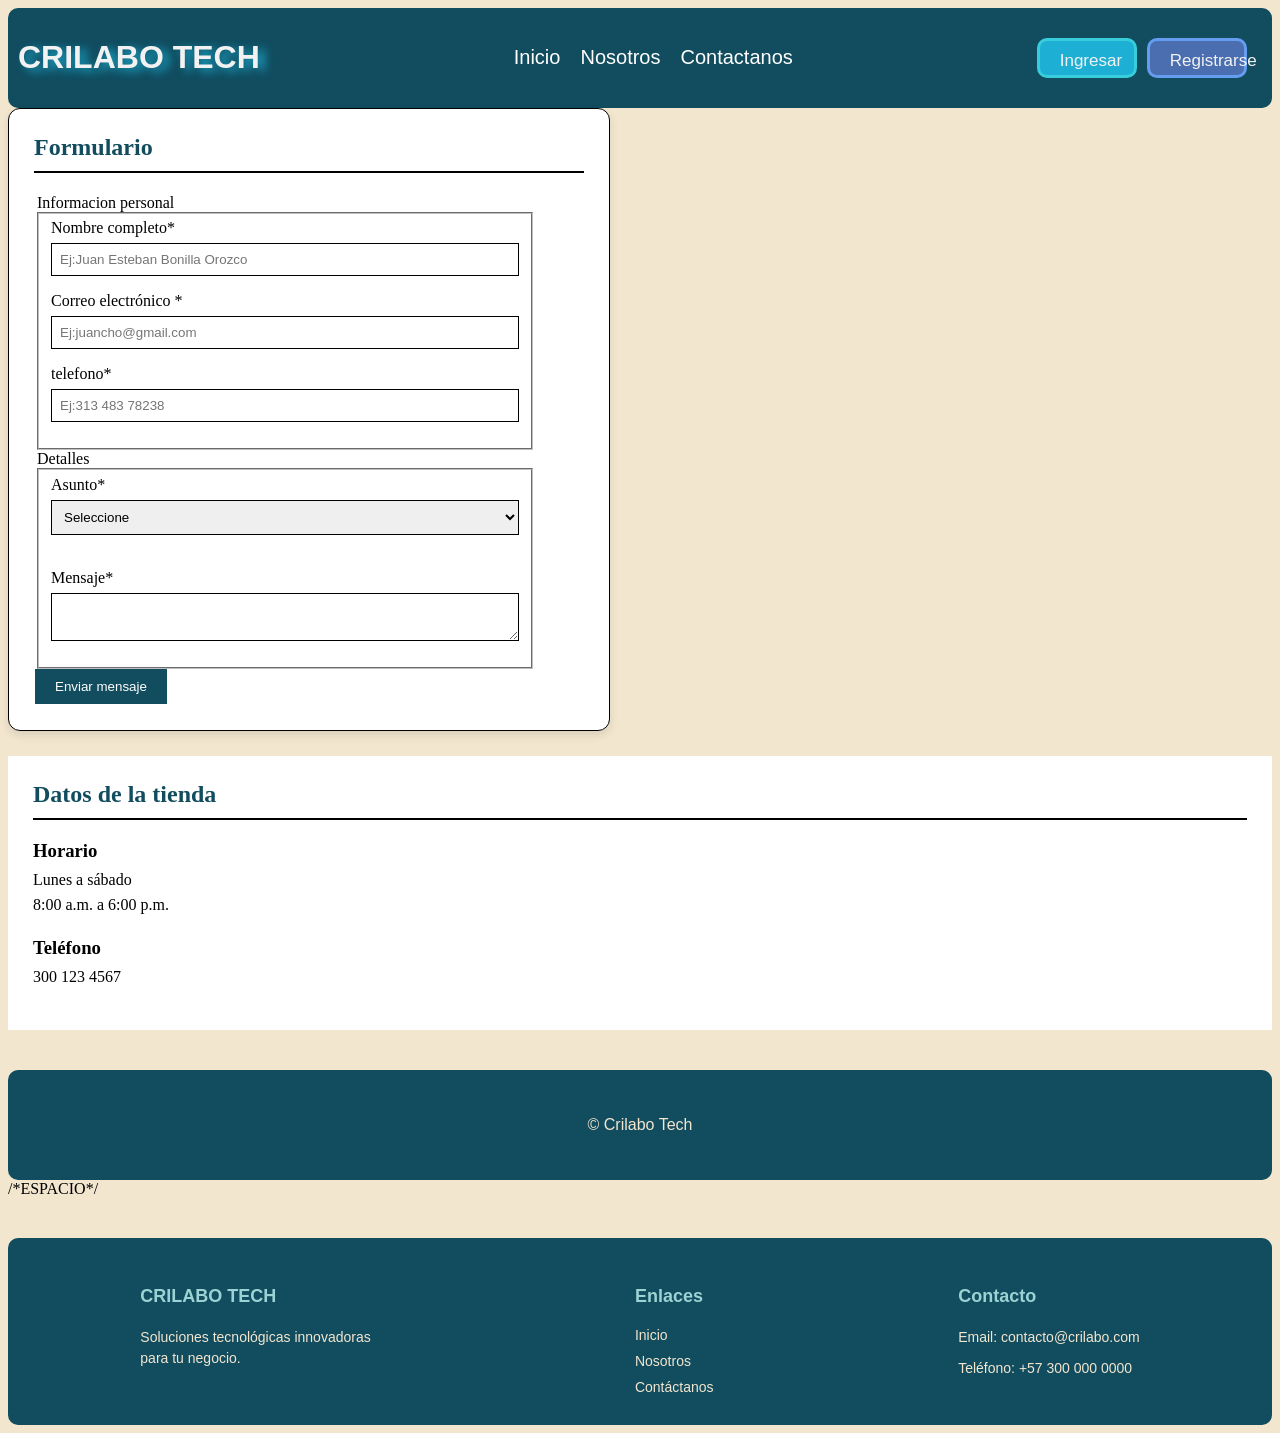
<file: contactanos.html>
<!DOCTYPE html>
<html lang="en">
<head>
    <meta charset="UTF-8">
    <meta name="viewport" content="width=device-width, initial-scale=1.0">
    <title>crilabo</title>
    <link rel="stylesheet" href="styles.css">
</head>
<body>
    <header>
        <div class="logo">
            <h1>CRILABO TECH</h1>
        </div>
        <nav class="navegacion">
            <a href="inicio.html">Inicio</a>
            <a href="nosotros.html">Nosotros</a>
            <a href="contactanos.html">Contactanos</a>
        </nav>

        <div class="botonesheader">
            <button class="ingresar">Ingresar</button>
            <button class="registrarse">Registrarse</button>
        </div>
    </header>
<!-- /*PARTE JUAN BONILLA*/ -->

    <article>
        <h2>Formulario</h2>
        
    <form action="#" method="post">
        <legend>Informacion personal</legend>
        <fieldset>
        <div class="campo">
            <label for="nombre">Nombre completo*</label>
            <input type="text" id="nombre" name="nombre" placeholder="Ej:Juan Esteban Bonilla Orozco" required>
        </div>

        <div class="campo">
            <label for="correo">Correo electrónico *</label>
            <input type="email" id="correo" name="correo" placeholder="Ej:juancho@gmail.com" required>
          </div>

        <div class="campo">
            <label for="telefono">telefono*</label>
            <input type="tel" id="telefono" name="telefono" placeholder="Ej:313 483 78238" required>
        </div>
        </fieldset>

        <legend>Detalles</legend>
        <fieldset>
        <div class="campo">
            <label for="asunto">Asunto*</label>
            <select id="asunto" name="asunto" required>
              <option value="">Seleccione</option>
              <option>Consulta de producto</option>
              <option>Garantía</option>
              <option>Soporte técnico</option>
            </select>
          </div><br>

          <div class="campo">
            <label for="mensaje">Mensaje*</label>
            <textarea id="mensaje" name="mensaje" required></textarea>
          </div>
          </fieldset>

          <button type="submit">Enviar mensaje</button>
        </form>
      </article>
    </section>

    <aside>
      <h2>Datos de la tienda</h2>
      <h3>Horario</h3>
      <p>Lunes a sábado<br>8:00 a.m. a 6:00 p.m.</p>
      <h3>Teléfono</h3>
      <p>300 123 4567</p>
    </aside>

  </div>

  <footer>
    <p>&copy Crilabo Tech</p>
  </footer>

    </form>






/*ESPACIO*/
    <footer>
        <div class="columna-footer">
            <h3>CRILABO TECH</h3>
            <p>Soluciones tecnológicas innovadoras para tu negocio.</p>
        </div>

        <div class="columna-footer">
            <h3>Enlaces</h3>
            <a href="inicio.html">Inicio</a>
            <a href="nosotros.html">Nosotros</a>
            <a href="contactanos.html">Contáctanos</a>
        </div>

        <div class="columna-footer">
            <h3>Contacto</h3>
            <p>Email: contacto@crilabo.com</p>
            <p>Teléfono: +57 300 000 0000</p>
        </div>
    </footer>
</body>
</html>
</file>
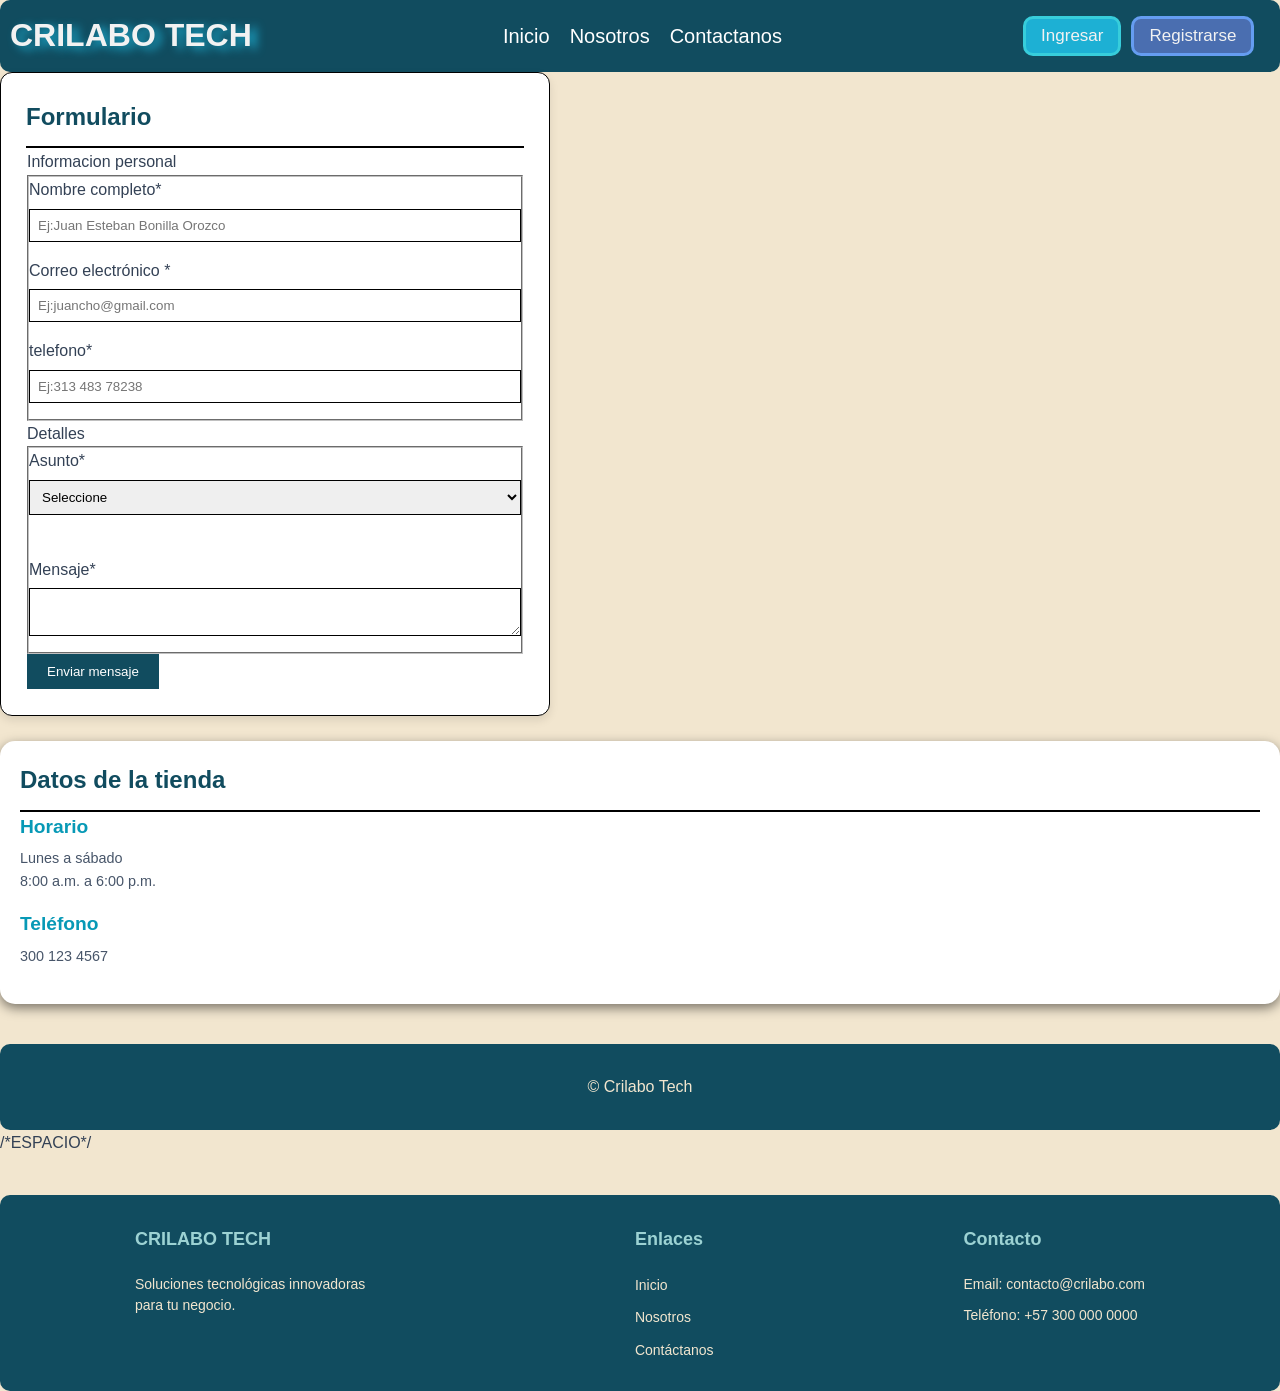
<file: contacto.html>
<!DOCTYPE html>
<html lang="en">
<head>
    <meta charset="UTF-8">
    <meta name="viewport" content="width=device-width, initial-scale=1.0">
    <title>crilabo</title>
    <link rel="stylesheet" href="estilos.css">
</head>
<body>
    <header>
        <div class="logo">
            <h1>CRILABO TECH</h1>
        </div>
        <nav class="navegacion">
            <a href="inicio.html">Inicio</a>
            <a href="nosotros.html">Nosotros</a>
            <a href="contacto.html">Contactanos</a>
        </nav>

        <div class="botonesheader">
            <button class="ingresar">Ingresar</button>
            <button class="registrarse">Registrarse</button>
        </div>
    </header>
<!-- /*PARTE JUAN BONILLA*/ -->

    <article>
        <h2>Formulario</h2>
        
    <form action="#" method="post">
        <legend>Informacion personal</legend>
        <fieldset>
        <div class="campo">
            <label for="nombre">Nombre completo*</label>
            <input type="text" id="nombre" name="nombre" placeholder="Ej:Juan Esteban Bonilla Orozco" required>
        </div>

        <div class="campo">
            <label for="correo">Correo electrónico *</label>
            <input type="email" id="correo" name="correo" placeholder="Ej:juancho@gmail.com" required>
          </div>

        <div class="campo">
            <label for="telefono">telefono*</label>
            <input type="tel" id="telefono" name="telefono" placeholder="Ej:313 483 78238" required>
        </div>
        </fieldset>

        <legend>Detalles</legend>
        <fieldset>
        <div class="campo">
            <label for="asunto">Asunto*</label>
            <select id="asunto" name="asunto" required>
              <option value="">Seleccione</option>
              <option>Consulta de producto</option>
              <option>Garantía</option>
              <option>Soporte técnico</option>
            </select>
          </div><br>

          <div class="campo">
            <label for="mensaje">Mensaje*</label>
            <textarea id="mensaje" name="mensaje" required></textarea>
          </div>
          </fieldset>

          <button type="submit">Enviar mensaje</button>
        </form>
      </article>
    </section>

    <aside>
      <h2>Datos de la tienda</h2>
      <h3>Horario</h3>
      <p>Lunes a sábado<br>8:00 a.m. a 6:00 p.m.</p>
      <h3>Teléfono</h3>
      <p>300 123 4567</p>
    </aside>

  </div>

  <footer>
    <p>&copy Crilabo Tech</p>
  </footer>

    </form>






/*ESPACIO*/
    <footer>
        <div class="columna-footer">
            <h3>CRILABO TECH</h3>
            <p>Soluciones tecnológicas innovadoras para tu negocio.</p>
        </div>

        <div class="columna-footer">
            <h3>Enlaces</h3>
            <a href="inicio.html">Inicio</a>
            <a href="nosotros.html">Nosotros</a>
            <a href="contacto.html">Contáctanos</a>
        </div>

        <div class="columna-footer">
            <h3>Contacto</h3>
            <p>Email: contacto@crilabo.com</p>
            <p>Teléfono: +57 300 000 0000</p>
        </div>
    </footer>
</body>
</html>
</file>
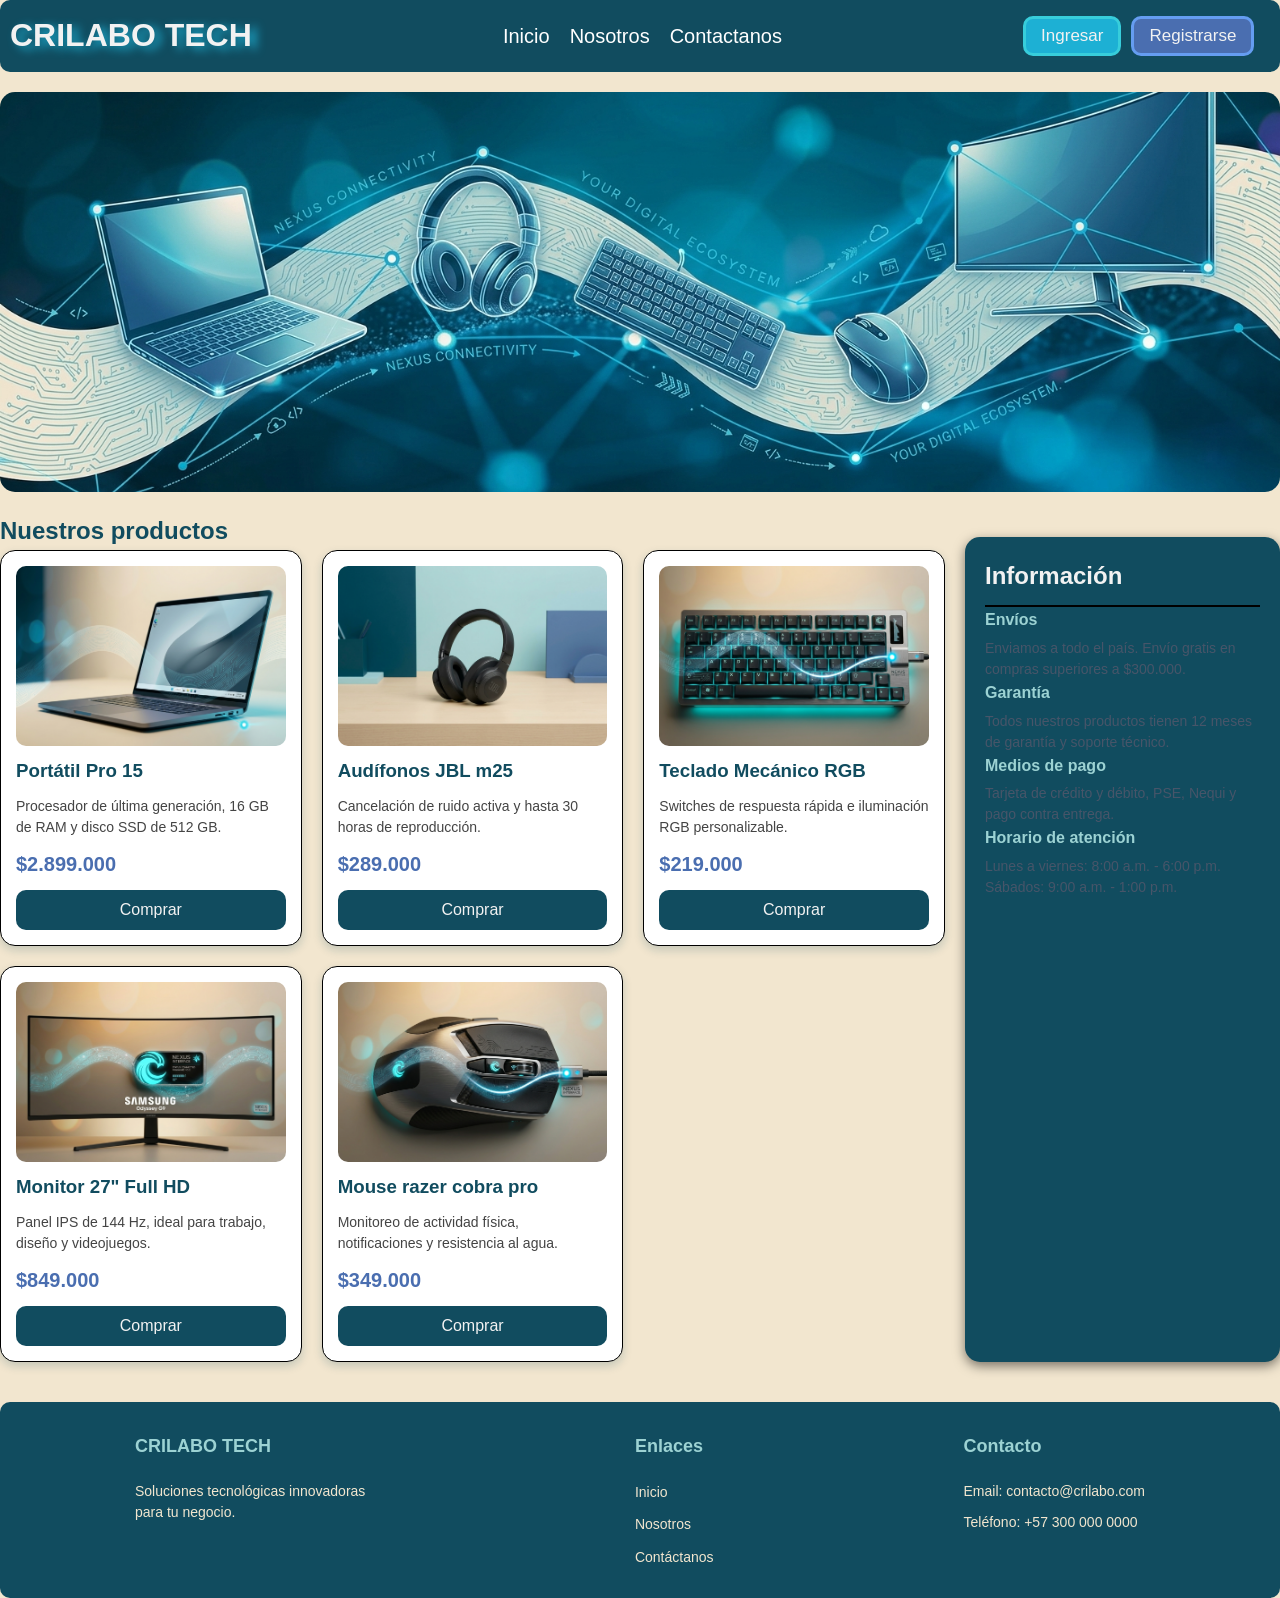
<file: inicio.html>
<!DOCTYPE html>
<html lang="en">
<head>
    <meta charset="UTF-8">
    <meta name="viewport" content="width=device-width, initial-scale=1.0">
    <title>crilabo</title>
    <link rel="stylesheet" href="estilos.css">
</head>
<body>
    <header>
        <div class="logo">
            <!-- TITULO DE LA MARCA -->
            <h1>CRILABO TECH</h1>
        </div>
        <!-- LINKS DE NAVEGACION -->
        <nav class="navegacion">
            <a href="inicio.html">Inicio</a>
            <a href="nosotros.html">Nosotros</a>
            <a href="contacto.html">Contactanos</a>
        </nav>
        <!-- BOTONES DE INGRESO Y REGISTRO -->
        <div class="botonesheader">
            <button class="ingresar">Ingresar</button>
            <button class="registrarse">Registrarse</button>
        </div>
    </header>

        <section class="banner">
        <img src="images/banner.jpg" alt="Productos destacados de CRILABO TECH">
    </section>

    <div class="contenedor-tienda">

        <section class="productos">
            <h2>Nuestros productos</h2>
            <!-- CONTENEDOR PARA TODAS LAS TARJETAS DE COMPRA Y SUS RESPECTIVAS CLASES -->
            <div class="grid-productos">

                <article class="tarjeta">
                    <img src="images/laptop.jpg" alt="Portátil">
                    <h3>Portátil Pro 15</h3>
                    <p class="descripcion">Procesador de última generación, 16 GB de RAM y disco SSD de 512 GB.</p>
                    <p class="precio">$2.899.000</p>
                    <button class="comprar">Comprar</button>
                </article>

                <article class="tarjeta">
                    <img src="images/auriculares.jpg" alt="Audífonos">
                    <h3>Audífonos JBL m25</h3>
                    <p class="descripcion">Cancelación de ruido activa y hasta 30 horas de reproducción.</p>
                    <p class="precio">$289.000</p>
                    <button class="comprar">Comprar</button>
                </article>

                <article class="tarjeta">
                    <img src="images/teclado.jpg" alt="Teclado mecánico">
                    <h3>Teclado Mecánico RGB</h3>
                    <p class="descripcion">Switches de respuesta rápida e iluminación RGB personalizable.</p>
                    <p class="precio">$219.000</p>
                    <button class="comprar">Comprar</button>
                </article>

                <article class="tarjeta">
                    <img src="images/monitor.jpg" alt="Monitor">
                    <h3>Monitor 27" Full HD</h3>
                    <p class="descripcion">Panel IPS de 144 Hz, ideal para trabajo, diseño y videojuegos.</p>
                    <p class="precio">$849.000</p>
                    <button class="comprar">Comprar</button>
                </article>

                <article class="tarjeta">
                    <img src="images/mouse.jpg" alt="mouse razer">
                    <h3>Mouse razer cobra pro</h3>
                    <p class="descripcion">Monitoreo de actividad física, notificaciones y resistencia al agua.</p>
                    <p class="precio">$349.000</p>
                    <button class="comprar">Comprar</button>
                </article>

            </div>
        </section>
        <!-- ASIDE CON INFORMACION LATERAL -->
        <aside class="info">
            <h2>Información</h2>

            <h3>Envíos</h3>
            <p>Enviamos a todo el país. Envío gratis en compras superiores a $300.000.</p>

            <h3>Garantía</h3>
            <p>Todos nuestros productos tienen 12 meses de garantía y soporte técnico.</p>

            <h3>Medios de pago</h3>
            <p>Tarjeta de crédito y débito, PSE, Nequi y pago contra entrega.</p>

            <h3>Horario de atención</h3>
            <p>Lunes a viernes: 8:00 a.m. - 6:00 p.m.<br>Sábados: 9:00 a.m. - 1:00 p.m.</p>

            
        </aside>

    </div>







    <footer>
        <div class="columna-footer">
            <h3>CRILABO TECH</h3>
            <p>Soluciones tecnológicas innovadoras para tu negocio.</p>
        </div>

        <div class="columna-footer">
            <h3>Enlaces</h3>
            <a href="inicio.html">Inicio</a>
            <a href="nosotros.html">Nosotros</a>
            <a href="contactanos.html">Contáctanos</a>
        </div>

        <div class="columna-footer">
            <h3>Contacto</h3>
            <p>Email: contacto@crilabo.com</p>
            <p>Teléfono: +57 300 000 0000</p>
        </div>
    </footer>
</body>
</html>
</file>
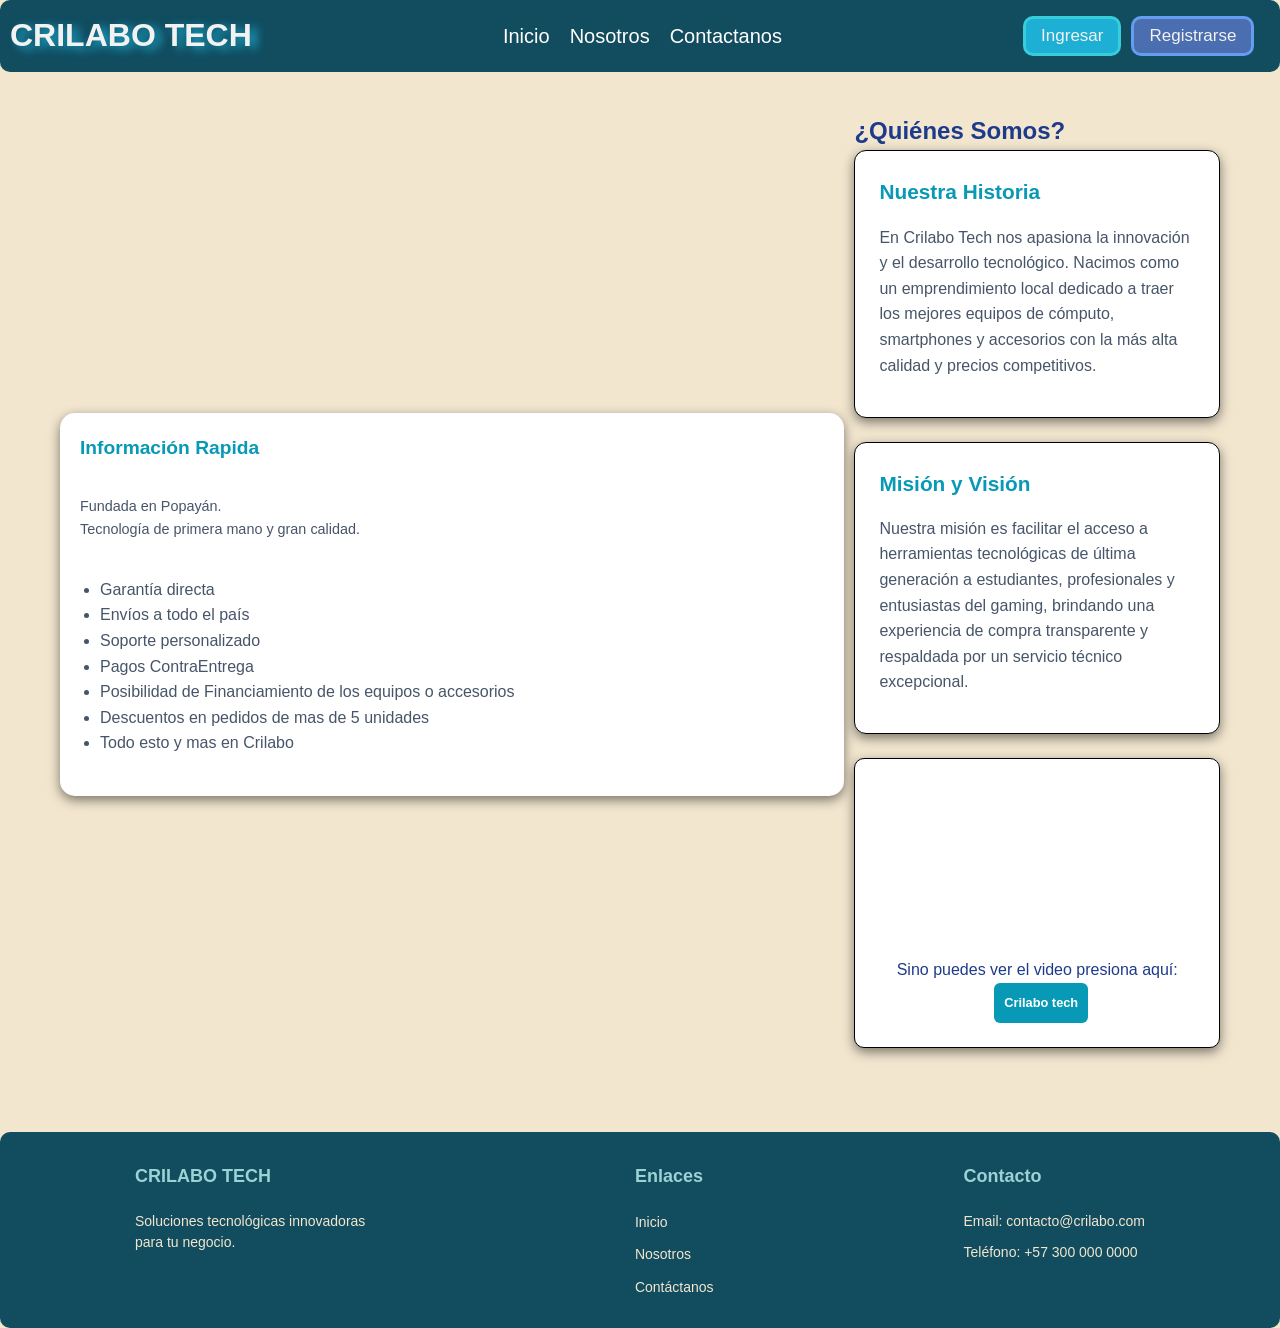
<file: nosotros.html>
<!DOCTYPE html>
<html lang="en">
<head>
    <meta charset="UTF-8">
    <meta name="viewport" content="width=device-width, initial-scale=1.0">
    <title>crilabo</title>
    <link rel="stylesheet" href="estilos.css">
</head>
<body>
    <header>
        <div class="logo">
            <h1>CRILABO TECH</h1>
        </div>
        <nav class="navegacion">
            <a href="inicio.html">Inicio</a>
            <a href="nosotros.html">Nosotros</a>
            <a href="contacto.html">Contactanos</a>
        </nav>

        <div class="botonesheader">
            <button class="ingresar">Ingresar</button>
            <button class="registrarse">Registrarse</button>
        </div>
    </header>
    <body>
   
  <!-- Contenedor principal del apartado de navegacion "Nosotros" -->
  <div class="Contenedor">

    <!-- Apartado lateral de informacion basica y rapida -->
    <aside>
      <h3>Información Rapida</h3><br>
      <p>Fundada en Popayán. <br> Tecnología de primera mano y gran calidad.</p>
      <ul>
        <li>Garantía directa</li>
        <li>Envíos a todo el país</li>
        <li>Soporte personalizado</li>
        <li>Pagos ContraEntrega</li>
        <li>Posibilidad de Financiamiento de los equipos o accesorios</li>
        <li>Descuentos en pedidos de mas de 5 unidades</li>
        <li>Todo esto y mas en Crilabo</li>
      </ul>
    </aside>

    <!-- Contenedor principal del apartado de navegacion de "Nosotros" -->
    <main>
      <section class="nosotros">
        <h2>¿Quiénes Somos?</h2>

        <article class="historia">
          <h3>Nuestra Historia</h3>
          <p>En Crilabo Tech nos apasiona la innovación y el desarrollo tecnológico. Nacimos como un emprendimiento local dedicado a traer los mejores equipos de cómputo, smartphones y accesorios con la más alta calidad y precios competitivos.</p>
        </article>

        <article class="mision">
          <h3>Misión y Visión</h3>
          <p>Nuestra misión es facilitar el acceso a herramientas tecnológicas de última generación a estudiantes, profesionales y entusiastas del gaming, brindando una experiencia de compra transparente y respaldada por un servicio técnico excepcional.</p>
        </article>

        <!-- Contenedor del video con iframe para que sea visible en la pagina -->
        <article class="video">
          <div class="video_embed">
            <iframe 
              width="600"
              height="360"
              src="https://www.youtube.com/embed/vg7BLWWeuZU" 
              title="Reproductor de youtube"
              allow="accelerometer; autoplay; clipboard-write; encrypted-media; gyroscope; picture-in-picture"
              allowfullscreen
              frameborder="0">
            </iframe>
          </div>

          <!-- complemento del mismo video en caso de no reproducir en la pagina -->
          <p class="enlace">
            Sino puedes ver el video presiona aquí:
            <a href="https://www.youtube.com/watch?v=vg7BLWWeuZU" target="_blank" class="boton_video">
              Crilabo tech
            </a>
          </p>
        </article>
      </section>
    </main>
  </div>
</body>
    <footer>
        <div class="columna-footer">
            <h3>CRILABO TECH</h3>
            <p>Soluciones tecnológicas innovadoras para tu negocio.</p>
        </div>

        <div class="columna-footer">
            <h3>Enlaces</h3>
            <a href="inicio.html">Inicio</a>
            <a href="nosotros.html">Nosotros</a>
            <a href="contacto.html">Contáctanos</a>
        </div>

        <div class="columna-footer">
            <h3>Contacto</h3>
            <p>Email: contacto@crilabo.com</p>
            <p>Teléfono: +57 300 000 0000</p>
        </div>
    </footer>
</body>
</html>
</file>
<file: styles.css>
header{
     display: flex;
    background-color: #114c5f;
    width: 100%;
    align-items: center;
    justify-content: space-between;
    border-radius: 10px;
    
}

.logo{
    font-family:'Segoe UI', Tahoma, Geneva, Verdana, sans-serif;
    color: aliceblue;
    margin: 10px;
}
h1{
   color:#f2f2f2;
    text-shadow: #1db0d4 6px 3px 10px;
}
.navegacion{
    font-family: Arial, Helvetica, sans-serif;
    font-size: 20px;
    display: flex;
    align-items: center;
    gap: 20px;
    margin: 10px;
    padding: 10px;
    flex-wrap: wrap;
    
}

.navegacion a{
 color: white;
    text-decoration: none;
}

.navegacion :hover{
    color:#1db0d4;
}

.botonesheader{
    display: flex;
    flex-wrap: wrap;
    gap: 10px;
    padding-right: 2%;
    

}
.botonesheader :hover{
    background-color: rgb(26, 157, 197);
}
.ingresar{
    width: 100px;
    height: 40px;
    border-radius: 10px;
    color: #f2f2f2;
    font-size: 17px;
    border: solid;
    border-color: rgb(55, 205, 219);
    background-color: #1db0d4;
}
.ingresar:hover{
    background-color: #4a6eb0;
}
.registrarse{
    font-size: 17px;
    color: #f2f2f2;
    width: 100px;
    height: 40px;
    border-radius: 10px;
    border: solid;
    border-color: rgb(101, 157, 241);
    background-color: #4a6eb0;
}

/*--------------------------------*/
/*FOOTER*/

footer {
    display: flex;
    justify-content: space-around;
    align-items: flex-start;
    flex-wrap: wrap;
    background-color: #114c5f;
    color: #f2e6cf;
    padding: 30px 20px;
    margin-top: 40px;
    border-radius: 10px;
    font-family: Arial, Helvetica, sans-serif;
    gap: 20px;
}

.columna-footer {
    display: flex;
    flex-direction: column;
    gap: 10px;
    max-width: 250px;
}

.columna-footer h3 {
    color: #9cd2d3;
    margin-bottom: 10px;
    font-size: 18px;
}

.columna-footer p {
    font-size: 14px;
    line-height: 1.5;
    margin: 0;
}

.columna-footer a {
    color: #f2e6cf;
    text-decoration: none;
    font-size: 14px;
}

.columna-footer a:hover {
    color: #1db0d4;
}

body{
    background-color: #f2e6cf
}

.campo {
    display: flex;
    flex-direction: column;
    text-align: left;
    margin-bottom: 16px;
    gap: 6px;
}

form {
    border: 1px solid white;
    border-radius: 12px;
    max-width: 500px;
    margin: 0;}
    
input, select, textarea {
  padding: 8px;
  border: 1px solid black;
}

button {
  padding: 10px 20px;
  background: #114c5f;
  color: white;
  border: none;
  cursor: pointer;
}

button:hover {
  background: #f2e6cf              
}

@media (min-width: 768px) {
  .layout {
    grid-template-columns: 2fr 1fr;
  }
}

aside {
    background-color: white;
    color: white;
    padding: 25px;
    margin-top: 25px;
    width: 100%;
    box-sizing: border-box;
    border-radius: 0;
}

aside h2 {
    color: #114c5f;
    border-bottom: 2px solid black;
    padding-bottom: 10px;
    margin-top: 0;
}

aside h3 {
    color: black;
    margin-bottom: 5px;
}

aside p {
    color: black;
    margin-top: 0;
    line-height: 1.6;
}

article {
    background-color: white;
    border: 1px solid black ;
    border-radius: 12px;
    padding: 25px;
    box-shadow: 0 4px 10px rgba(0,0,0,0.1);
    max-width: 550px;
}

article h2 {
    color: #114c5f;
    margin-top: 0;
    border-bottom: 2px solid black;
    padding-bottom: 10px;
}
</file>
<file: estilos.css>
body{
    background-color: #f2e6cf;
}

header{
     display: flex;
    background-color: #114c5f;
    width: 100%;
    align-items: center;
    justify-content: space-between;
    border-radius: 10px;
    
}

.logo{
    font-family:'Segoe UI', Tahoma, Geneva, Verdana, sans-serif;
    color: aliceblue;
    margin: 10px;
}
h1{
   color:#f2f2f2;
    text-shadow: #1db0d4 6px 3px 10px;
}
.navegacion{
    font-family: Arial, Helvetica, sans-serif;
    font-size: 20px;
    display: flex;
    align-items: center;
    gap: 20px;
    margin: 10px;
    padding: 10px;
    flex-wrap: wrap;
    
}

.navegacion a{
 color: white;
    text-decoration: none;
}

.navegacion :hover{
    color:#1db0d4;
}

.botonesheader{
    display: flex;
    flex-wrap: wrap;
    gap: 10px;
    padding-right: 2%;
    

}
.botonesheader :hover{
    background-color: rgb(26, 157, 197);
}
.ingresar{
    width: 100px;
    height: 40px;
    border-radius: 10px;
    color: #f2f2f2;
    font-size: 17px;
    border: solid;
    border-color: rgb(55, 205, 219);
    background-color: #1db0d4;
}
.ingresar:hover{
    background-color: #4a6eb0;
}
.registrarse{
    font-size: 17px;
    color: #f2f2f2;
    width: 100px;
    height: 40px;
    border-radius: 10px;
    border: solid;
    border-color: rgb(101, 157, 241);
    background-color: #4a6eb0;
}

/*--------------------------------*/
/*FOOTER*/

footer {
    display: flex;
    justify-content: space-around;
    align-items: flex-start;
    flex-wrap: wrap;
    background-color: #114c5f;
    color: #f2e6cf;
    padding: 30px 20px;
    margin-top: 40px;
    border-radius: 10px;
    font-family: Arial, Helvetica, sans-serif;
    gap: 20px;
}

.columna-footer {
    display: flex;
    flex-direction: column;
    gap: 10px;
    max-width: 250px;
}

.columna-footer h3 {
    color: #9cd2d3;
    margin-bottom: 10px;
    font-size: 18px;
}

.columna-footer p {
    font-size: 14px;
    line-height: 1.5;
    margin: 0;
}

.columna-footer a {
    color: #f2e6cf;
    text-decoration: none;
    font-size: 14px;
}

.columna-footer a:hover {
    color: #1db0d4;
}

/*parte laos*/

/* estilo general clases de tarjetas */
.banner img{
    width: 100%;
    height: 400px;
    object-fit: cover;
    border-radius: 15px;
    display: block;
    margin-top: 20px;
}

/*productos a la izquierda, aside a la derecha */
.contenedor-tienda{
    display: grid;
    grid-template-columns: 3fr 1fr;
    gap: 20px;
    margin-top: 20px;
    font-family: Arial, Helvetica, sans-serif;
}

.productos h2{
    color: #114c5f;
    margin-top: 0;
}

/* Grid de tarjetas repartidas en 3 columnas */
.grid-productos{
    display: grid;
    grid-template-columns: repeat(3, 1fr);
    gap: 20px;
}
/* de ahi pa abajo estilos multiples y generales de las tarjetas y etiquetas */
.tarjeta{
    display: flex;
    flex-direction: column;
    gap: 10px;
    background-color: #ffffff;
    padding: 15px;
    border-radius: 15px;
    box-shadow: 0 4px 10px rgba(17, 76, 95, 0.2);
}


.tarjeta img{
    width: 100%;
    height: 180px;
    object-fit: cover;
    border-radius: 10px;
}

.tarjeta h3{
    margin: 0;
    color: #114c5f;
}

.descripcion{
    margin: 0;
    font-size: 14px;
    line-height: 1.5;
    color: #444444;
    flex-grow: 1;
}

.precio{
    margin: 0;
    font-size: 20px;
    font-weight: bold;
    color: #4a6eb0;
}

.comprar{
    height: 40px;
    border: none;
    border-radius: 10px;
    background-color: #114c5f;
    color: #f2f2f2;
    font-size: 16px;
    cursor: pointer;
}

.comprar:hover{
    background-color: #1db0d4;
}

/* Aside */
/* tamaño del aside */
.info{
    background-color: #114c5f;
    color: #f2e6cf;
    padding: 20px;
    border-radius: 15px;
}

/* titulo de aside */
.info h2{
    margin-top: 0;
    color: #f2f2f2;
}
/* de ahi pa abajo sub titulos y parrafos del aside */
.info h3{
    margin-bottom: 5px;
    color: #9cd2d3;
    font-size: 16px;
}

.info p{
    margin: 0;
    font-size: 14px;
    line-height: 1.5;
}

.info a{
    color: #1db0d4;
    font-size: 14px;
}

/* PARTE DE JUAN BONILLA */
body{
    background-color: #f2e6cf
}

.campo {
    display: flex;
    flex-direction: column;
    text-align: left;
    margin-bottom: 16px;
    gap: 6px;
}

form {
    border: 1px solid white;
    border-radius: 12px;
    max-width: 500px;
    margin: 0;}
    
input, select, textarea {
  padding: 8px;
  border: 1px solid black;
}

button {
  padding: 10px 20px;
  background: #114c5f;
  color: white;
  border: none;
  cursor: pointer;
}

button:hover {
  background: #f2e6cf              
}

@media (min-width: 768px) {
  .layout {
    grid-template-columns: 2fr 1fr;
  }
}

aside {
    background-color: white;
    color: white;
    padding: 25px;
    margin-top: 25px;
    width: 100%;
    box-sizing: border-box;
    border-radius: 0;
}

aside h2 {
    color: #114c5f;
    border-bottom: 2px solid black;
    padding-bottom: 10px;
    margin-top: 0;
}

aside h3 {
    color: black;
    margin-bottom: 5px;
}

aside p {
    color: black;
    margin-top: 0;
    line-height: 1.6;
}

article {
    background-color: white;
    border: 1px solid black ;
    border-radius: 12px;
    padding: 25px;
    box-shadow: 0 4px 10px rgba(0,0,0,0.1);
    max-width: 550px;
}

article h2 {
    color: #114c5f;
    margin-top: 0;
    border-bottom: 2px solid black;
    padding-bottom: 10px;
}


/* ============ PARTE NOSOTROS ============= */
/* Parte Nostros - Cristian Muñoz */
/* Parte de Cristian Muñoz */
/* Estilos generales */
* {
  margin: 0;
  padding: 0;
  box-sizing: border-box;
  font-family: 'Segoe UI', Tahoma, Geneva, Verdana, sans-serif;
}

/* Estilos generales al cuerpo de toda la pagina */
body {
  background-color: #f2e6cf; 
  color: #334155;
  line-height: 1.6;
}

/* Estilos generales para el contenedor principal*/
.Contenedor {
    max-width: 1200px;
    margin: 20px auto;
    padding: 20px;
    gap: 10px;
    display: flex;
    align-items: center;
}

/* Aplicaremos estilos para el aside Barra de informacion basica de la izquierda */
aside {
    background-color: #ffffff;
    padding: 20px;
    border-radius: 15px;
    box-shadow: 0 4px 12px rgb(0,0,0,0.5);
    display: flex;
    flex-direction: column;
}

/* Aplicamos estilos a la etiqueta h3 del aside */
aside h3 {
    color: #0799b6;
    font-size: 1.2rem;
    margin-bottom: 0.8rem auto;
}

/* Aplicamos estilos a ala etiqueta p del aside */
aside p {
    font-size:0.9rem ;
    color:#475569 ;
    margin-bottom: 1rem;
}

/* Aplicamos estilos a ala etiqueta ul principal de las listas*/
aside ul {
    font-size:1rem;
    color:#475569 ;
    padding: 20px;
    border-bottom: 10px ;
}

/* Etiquetas a las clases de la pagina*/
/* La seccion con clase denominada "nostros" */
.nosotros {
    font-size:1rem ;
    color: #1e3a8a;
    margin-bottom:1.5rem ;
    text-align: left;
}

/* Los articulos denominados "historia", "mision" */
.historia, .mision {
    background-color: #ffffff;
    padding: 1.5rem;
    border-radius: 12px;
    margin-bottom: 1.5rem;
    box-shadow: 0 4px 12px rgb(0,0,0,0.5);
}

/* Estilos para la etiqueta h3 de las clases mision e historia */
.historia h3, .mision h3 {
    font-size:1.3rem ;
    color:#0799b6 ;
    margin-bottom: 1rem;
}

.historia p, .mision p {
    font-size:1rem ;
    color: #475569 ;
    margin-bottom: 0.9rem;
}

/* Estilos para el contenedor pricipal del video */
.video {
    background-color: #ffffff;
    padding: 1.5rem;
    border-radius: 10px;
    box-shadow: 0 4px 12px rgb(0,0,0,0.5);
    text-align: center;
}

/* Estilos generales para el video */
.video_embed {
    position:relative;
    width: 100%;
    padding-bottom: 50% ;
    height: 0;
    overflow: hidden;
    border-radius: 8px;
    margin-bottom: 1rem;
}

/* Estilos para el posicionamiento de la resolucion del video */
.video iframe {
    position: absolute;
    top: 0;
    left: 0;
    width: 100%;
    height: 100%;
    border: 0;
}

/* Estilos para el enlace en caso de que el video no cargue */
.boton_video {
    display: inline-block;
    background-color: #0799b6;
    color: #ffffff;
    padding: 10px;
    border-radius:  6px; 
    text-decoration: none;
    font-weight: 600;
    font-size: 0.8rem;
    margin-left: 0.5rem;
}

/* Estilos para cuando el click este encima del boton */
.boton_video:hover{
    background-color: #1e3a8a;
}

.ingresar, .registrarse{
    width: auto;
    padding: 0 15px;
}
</file>
